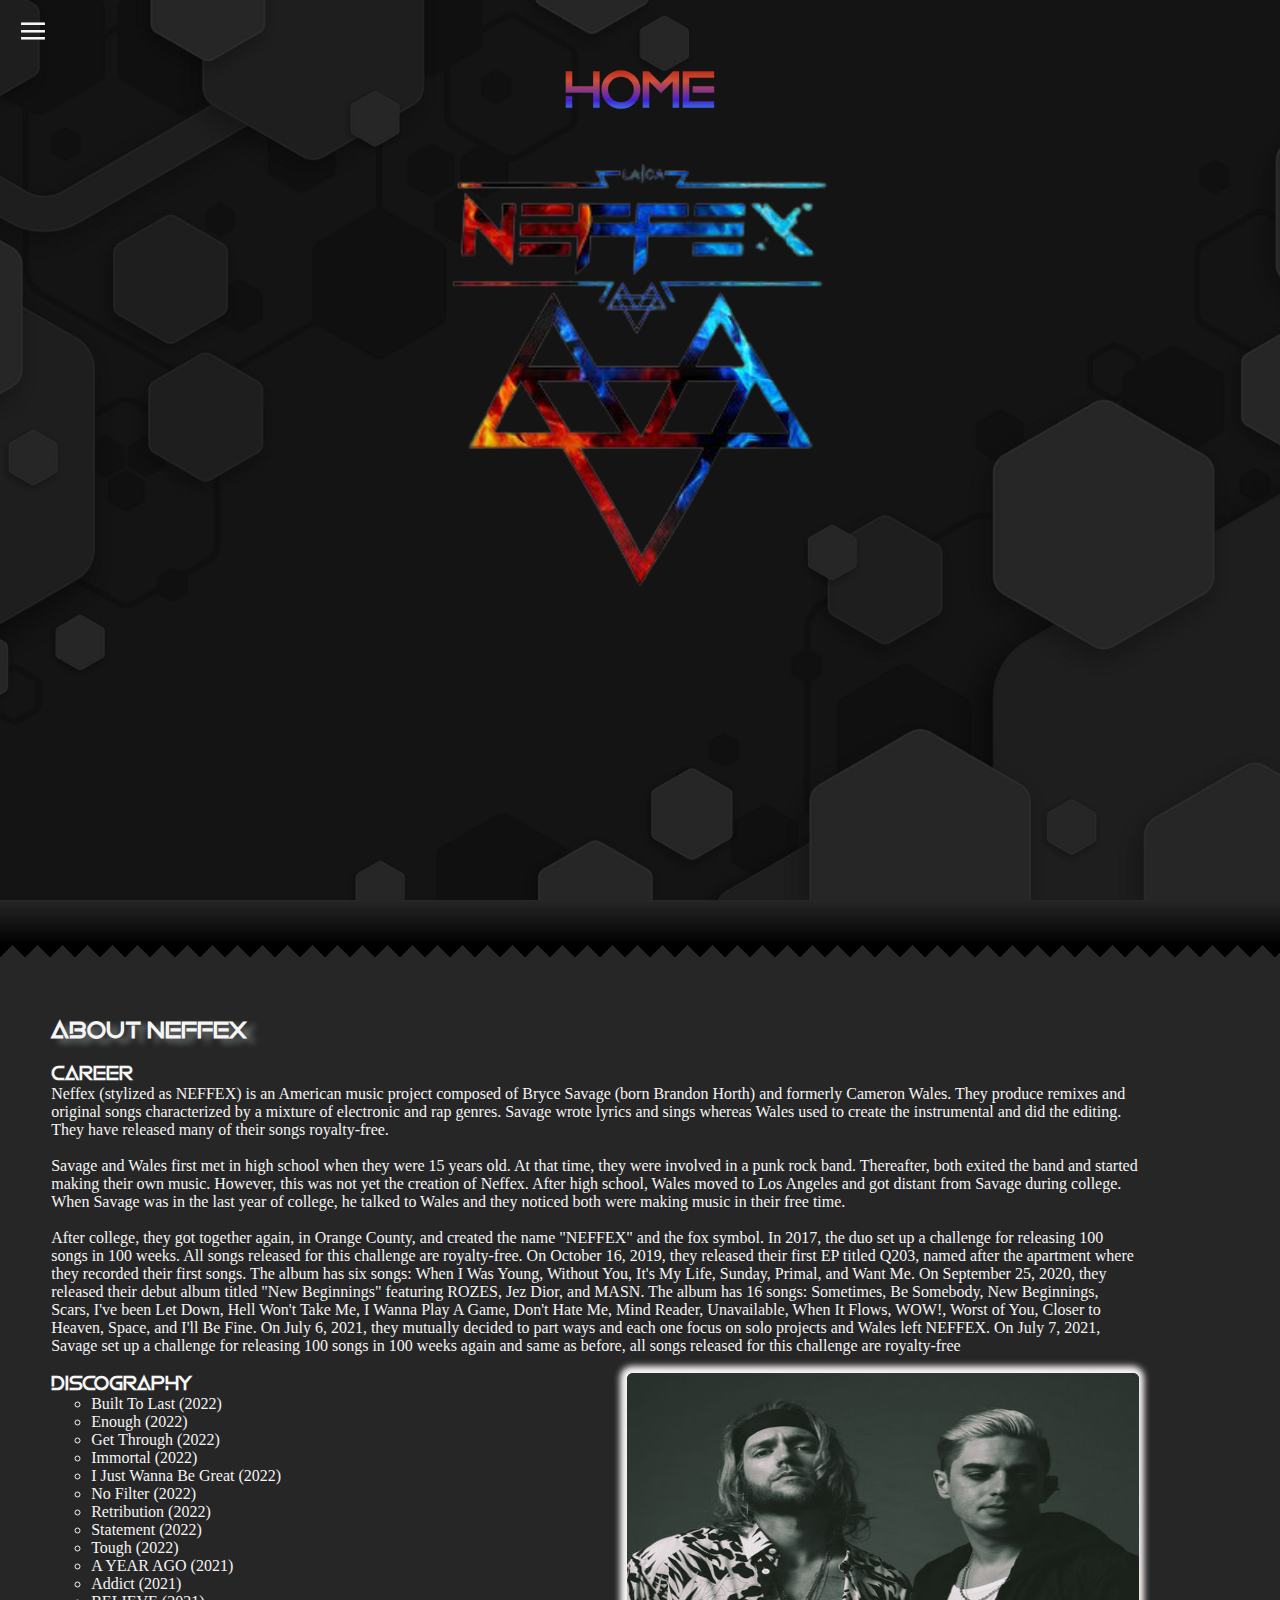
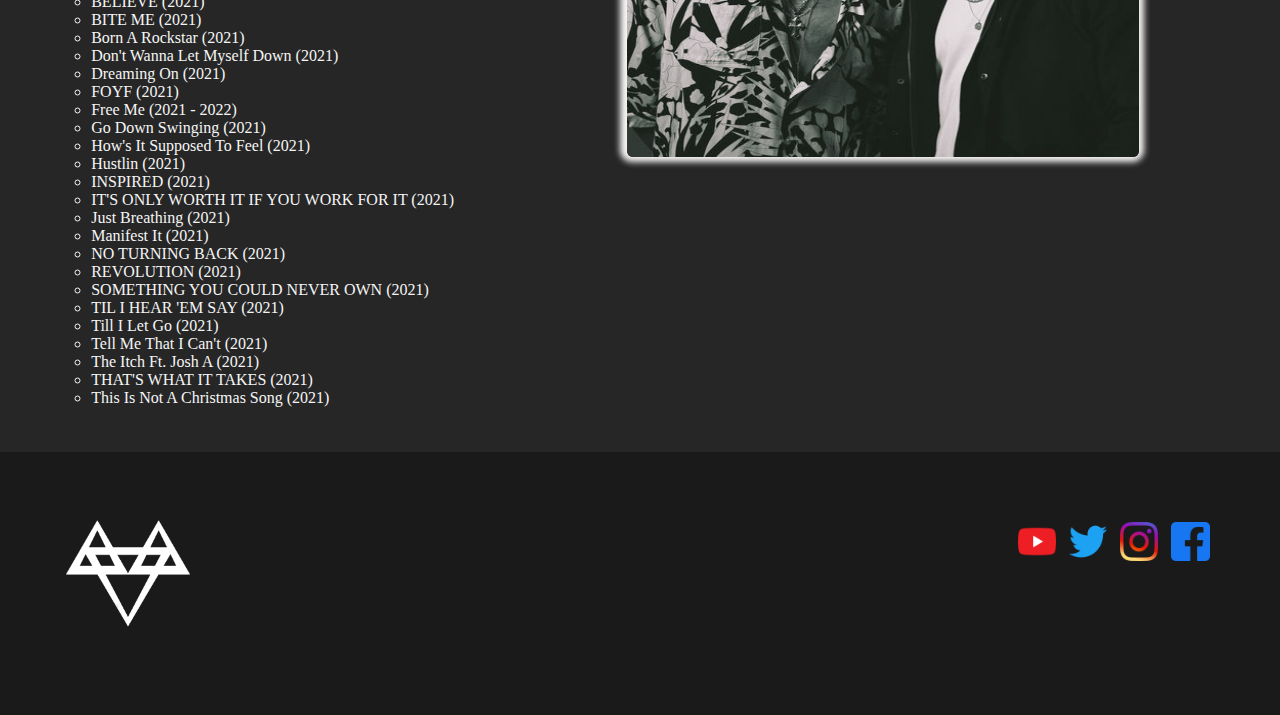
<file: index.html>
<!DOCTYPE html>
<html lang="en">

<head>
    <title> Music Band</title>
    <meta charset="UTF-8">
    <meta name="viewport" content="width=device-width, initial-scale=1.0">
    <link rel="stylesheet" href="style/style.css">
</head>

<body>
    <div id="header">

        <button id="menuicon" class="center" onclick="showNav()">≡</button>
        <div id="navigation">

            <button class="center" id="closebtn" onclick="hideNav()">✖</button><br>
            <div id="navmenu">

                <a href="index.html" class="bshadow active navitem">
                   Home 🏠
                </a>
                <a href="music.html" class="navitem">
                   Music ♪
                </a>
                <a href="events.html" class="navitem">
                   Hall of Fame
                </a>
                <a href="contacts.html" class="navitem">
                    Mailing List 
                </a>
            </div>
        </div>

        <h1 id="headerText"> HOME</h1>
        <img id="headerImg" src="assets/nef1.png" alt="Neffex Fire and Ice themed Color Changing Logo">
    </div>
     <div class="spikes"></div>



    <div id="mainBody">

        <div class="aboutme">
            
                <h2 class="shadow"> About NEFFEX</h2>
                <br>
                <h3>Career</h3>
                <p>Neffex (stylized as NEFFEX) is an American music project composed of Bryce Savage (born Brandon Horth) and formerly Cameron Wales. They produce remixes and original songs characterized by a mixture of electronic and rap genres. Savage
                    wrote lyrics and sings whereas Wales used to create the instrumental and did the editing. They have released many of their songs royalty-free.</p>
                    <br><p> Savage and Wales first met in high school when they were 15 years old. At that time,
                    they were involved in a punk rock band. Thereafter, both exited the band and started making their own music. However, this was not yet the creation of Neffex. After high school, Wales moved to Los Angeles and got distant from Savage
                    during college. When Savage was in the last year of college, he talked to Wales and they noticed both were making music in their free time.</p>
                    <br><p>After college, they got together again, in Orange County, and created the name "NEFFEX"
                    and the fox symbol. In 2017, the duo set up a challenge for releasing 100 songs in 100 weeks. All songs released for this challenge are royalty-free. On October 16, 2019, they released their first EP titled Q203, named after the apartment
                    where they recorded their first songs. The album has six songs: When I Was Young, Without You, It's My Life, Sunday, Primal, and Want Me. On September 25, 2020, they released their debut album titled "New Beginnings" featuring ROZES,
                    Jez Dior, and MASN. The album has 16 songs: Sometimes, Be Somebody, New Beginnings, Scars, I've been Let Down, Hell Won't Take Me, I Wanna Play A Game, Don't Hate Me, Mind Reader, Unavailable, When It Flows, WOW!, Worst of You, Closer
                    to Heaven, Space, and I'll Be Fine. On July 6, 2021, they mutually decided to part ways and each one focus on solo projects and Wales left NEFFEX. On July 7, 2021, Savage set up a challenge for releasing 100 songs in 100 weeks again
                    and same as before, all songs released for this challenge are royalty-free</p>
           
                    <br>
        <div id="aboutmeflex">
         <div id="discography">
           <h3>Discography</h3>
           <ul>
               <li>Built To Last (2022)</li>
               <li>Enough (2022)</li>
               <li>Get Through (2022)</li>
               <li>Immortal (2022)</li>
               <li>I Just Wanna Be Great (2022)</li>
               <li>No Filter (2022)</li>
               <li>Retribution (2022)</li>
               <li>Statement (2022)</li>
               <li>Tough (2022)</li>
               <li>A YEAR AGO (2021)</li>
               <li>Addict (2021)</li>
               <li>BELIEVE (2021)</li>
               <li>BITE ME (2021)</li>
               <li>Born A Rockstar (2021)</li>
               <li>Don't Wanna Let Myself Down (2021)</li>
               <li>Dreaming On (2021)</li>
               <li>FOYF (2021)</li>
               <li>Free Me (2021 - 2022)</li>
               <li>Go Down Swinging (2021)</li>
               <li>How's It Supposed To Feel (2021)</li>
               <li>Hustlin (2021)</li>
               <li>INSPIRED (2021)</li>
               <li>IT'S ONLY WORTH IT IF YOU WORK FOR IT (2021)</li>
               <li>Just Breathing (2021)</li>
               <li>Manifest It (2021)</li>
               <li>NO TURNING BACK (2021)</li>
               <li>REVOLUTION (2021)</li>
               <li>SOMETHING YOU COULD NEVER OWN (2021)</li>
               <li>TIL I HEAR 'EM SAY (2021)</li>
               <li>Till I Let Go (2021)</li>
               <li>Tell Me That I Can't (2021)</li>
               <li>The Itch Ft. Josh A (2021)</li>
               <li>THAT'S WHAT IT TAKES (2021)</li>
               <li>This Is Not A Christmas Song (2021)</li>
               </ul>
               </div>

            <div id="slideshow">

                <div class="slides">
                    <img src="assets/neffex.jpg" class="bshadow aboutmeimg" alt="Image of NEFFEX core members" />
                </div>

                <div class="slides">
                    <img src="assets/neffex1.jpg" class="bshadow aboutmeimg" alt="Image of NEFFEX core members" />
                </div>

                <div class="slides">
                    <img src="assets/neffex2.jpg" class="bshadow aboutmeimg" alt="Image of NEFFEX core members" />
                </div>

            </div>
        </div>
        </div>
    </div>
    <div id="footer">
        <img src="assets/neflog.png" alt="Neffex Logo" id="footerimg">
        <a href="https://www.facebook.com/Neffexmusic"><img src="assets/facebook.png" alt="Facebook icon" class="socialicon"></a>
        <a href="https://www.instagram.com/neffex/?hl=en" ><img src="assets/instagram.png" alt="Instagram icon" class="socialicon"></a>
        <a href="https://twitter.com/neffex?ref_src=twsrc%5Egoogle%7Ctwcamp%5Eserp%7Ctwgr%5Eauthor"><img src="assets/twitter.png" alt="Twitter icon" class="socialicon"></a>
        <a href="https://www.youtube.com/channel/UCBefBxNTPoNCQBU_Lta6Nvg" ><img src="assets/youtube.png" alt="Youtube icon" class="socialicon"></a>
    </div>
    
    <script src="script/navigation.js"></script>
    <script src="script/slideshow.js"></script>
</body>

</html>
</file>
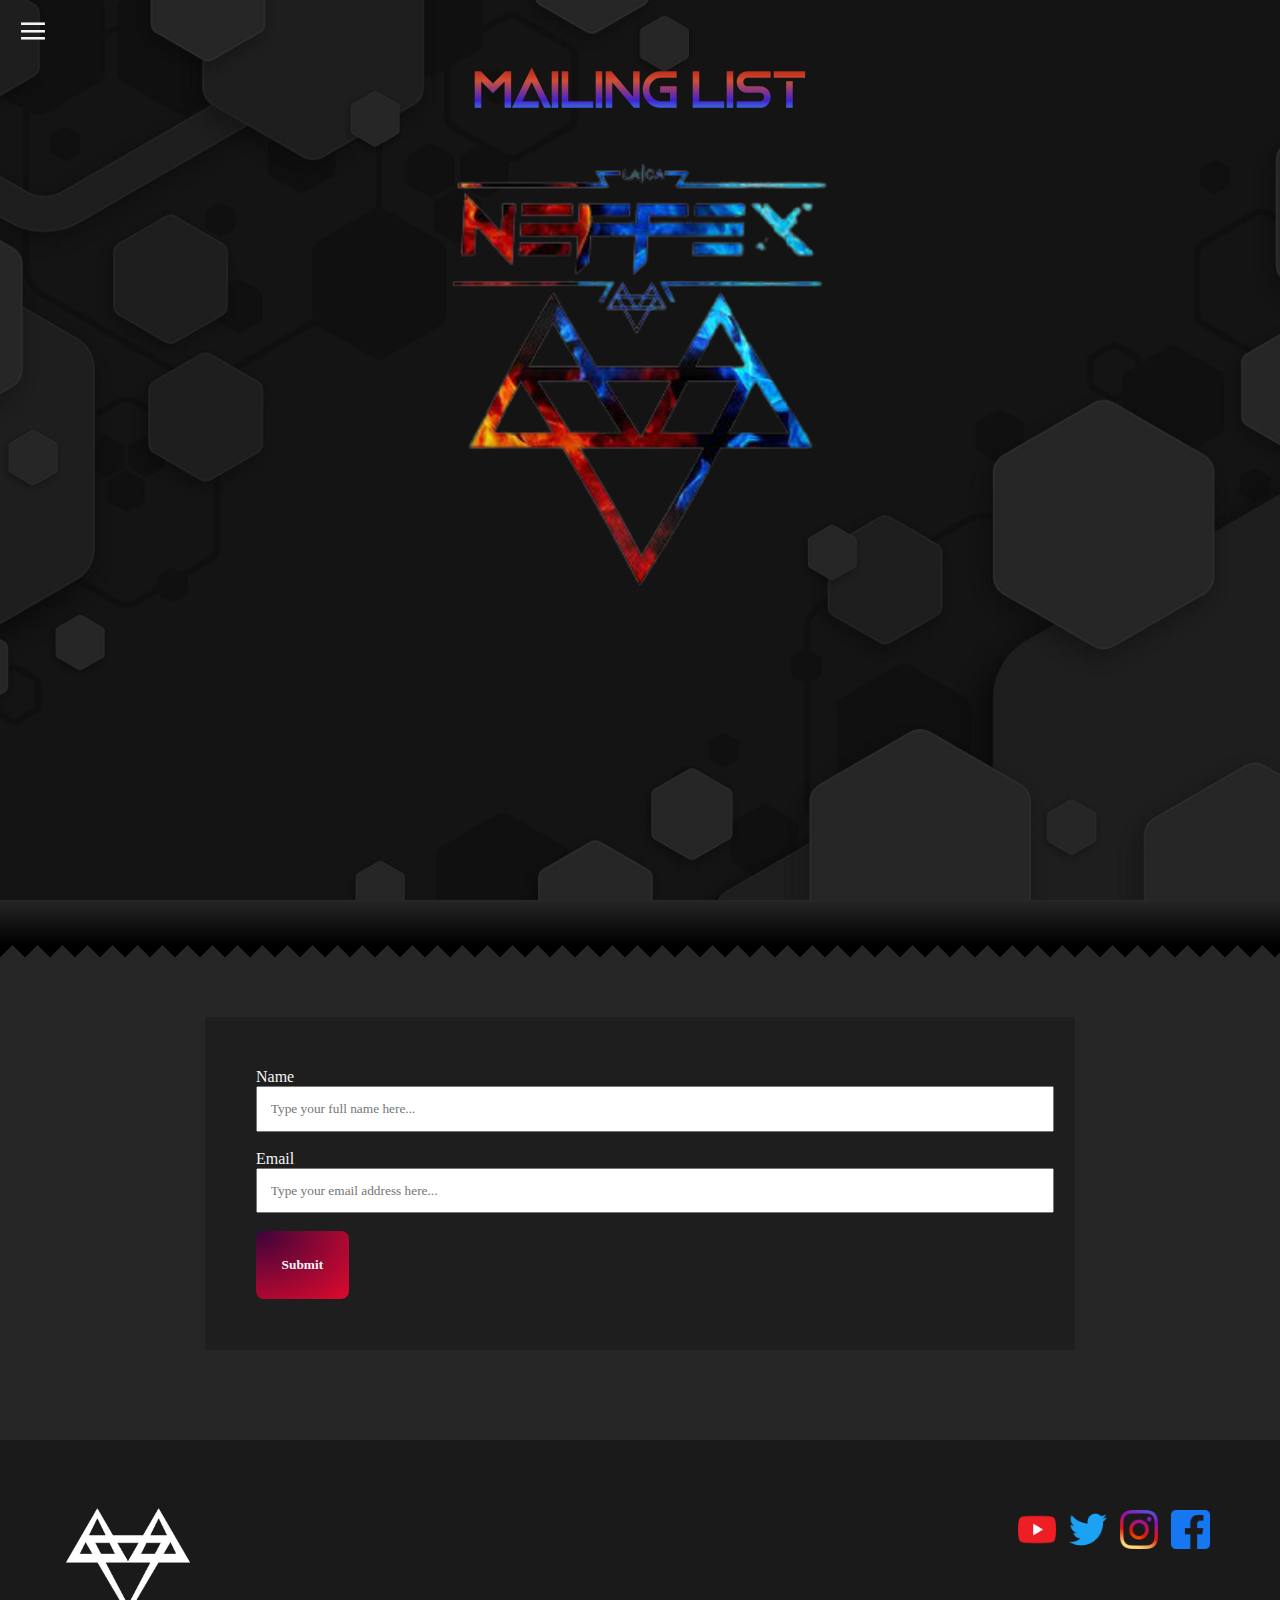
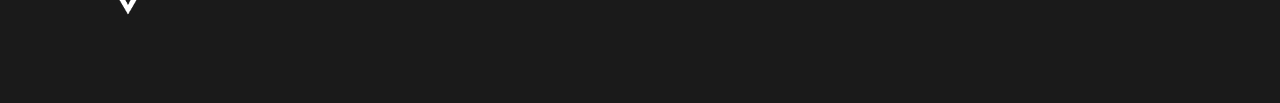
<file: contacts.html>
<!DOCTYPE html>
<html lang="en">

<head>
    <title> Mailing List</title>
    <meta charset="UTF-8">
    <meta name="viewport" content="width=device-width, initial-scale=1.0">
    <link rel="stylesheet" href="style/style.css">
</head>

<body>
    <div id="header">

        <button id="menuicon" class="center" onclick="showNav()">≡</button>
        <div id="navigation">

            <button class="center" id="closebtn" onclick="hideNav()">✖</button><br>
            <div id="navmenu">

                <a href="index.html" class="navitem">
                   Home 🏠
                </a>
                <a href="music.html" class="navitem">
                   Music ♪
                </a>
                <a href="events.html" class="navitem">
                  Hall of Fame
                </a>
                <a href="contacts.html" class="bshadow active navitem">
                    Mailing List 
                </a>
            </div>
        </div>
        <h1 id="headerText"> MAILING LIST</h1>

        <img id="headerImg" src="assets/nef1.png" alt="Neffex Fire and Ice themed Color Changing Logo">
    </div>
    <div class="spikes"></div>



    <div id="mainBody">

        <form onsubmit="return false">
            <label for="inpName">Name</label><br>
            <input type="text" id="inpName" name="inpName" placeholder="Type your full name here..." required><br>
            <label for="inpEmail">Email</label><br>
            <input type="email" id="inpEmail" name="inpEmail" placeholder="Type your email address here..." required><br>
            <button type="submit" value="Submit" id="submitMail" onclick="submitToMailing()">Submit</button>

        </form>
        <div id="respBox"></div>
    </div>
    <div id="footer">
        <img src="assets/neflog.png" alt="Neffex Logo" id="footerimg">
        <a href="https://www.facebook.com/Neffexmusic"><img src="assets/facebook.png" alt="Facebook icon" class="socialicon"></a>
        <a href="https://www.instagram.com/neffex/?hl=en" ><img src="assets/instagram.png" alt="Instagram icon" class="socialicon"></a>
        <a href="https://twitter.com/neffex?ref_src=twsrc%5Egoogle%7Ctwcamp%5Eserp%7Ctwgr%5Eauthor"><img src="assets/twitter.png" alt="Twitter icon" class="socialicon"></a>
        <a href="https://www.youtube.com/channel/UCBefBxNTPoNCQBU_Lta6Nvg" ><img src="assets/youtube.png" alt="Youtube icon" class="socialicon"></a>
    </div>
    <script src="script/navigation.js"></script>
    <script src="script/mailinglist.js"></script>
</body>

</html>
</file>
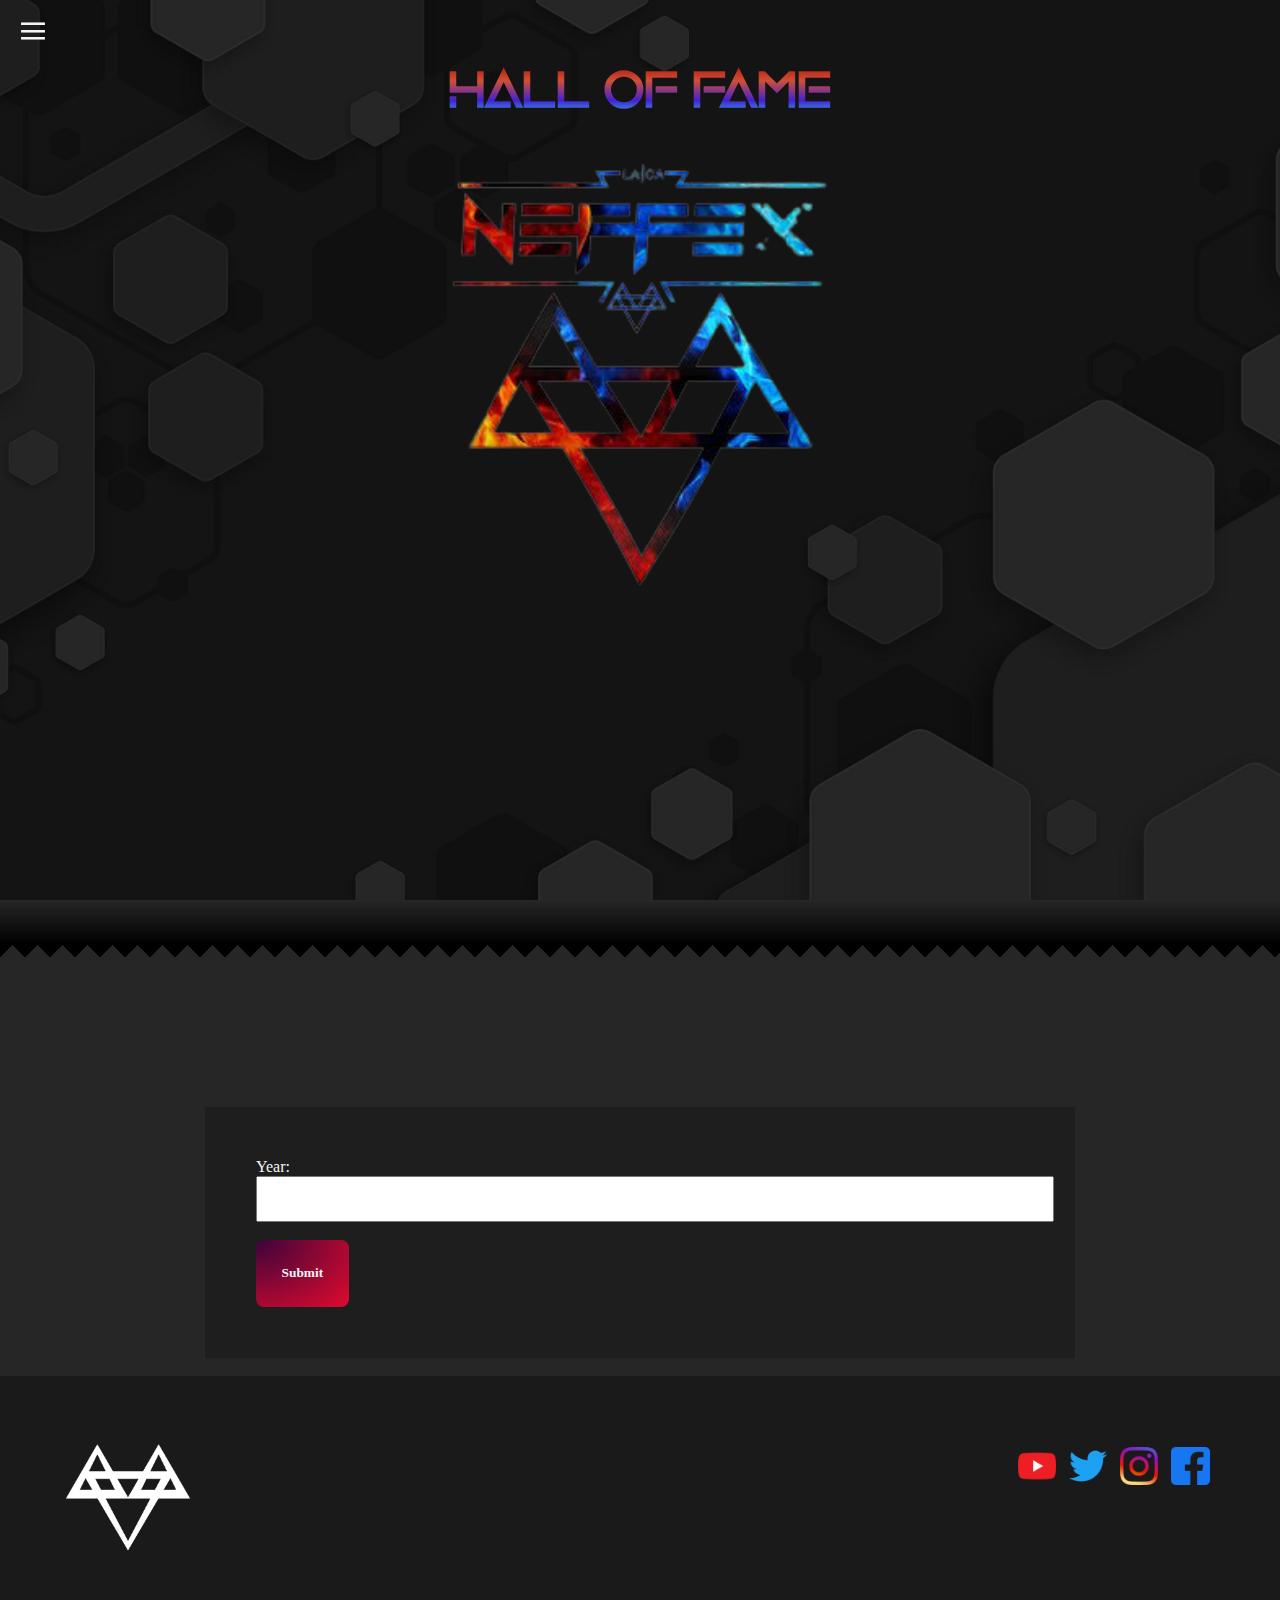
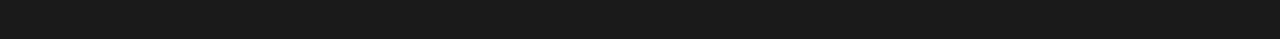
<file: events.html>
<!DOCTYPE html>
<html lang="en">

<head>

    <style>

    </style>
    <title>Hall of Fame</title>
    <meta charset="UTF-8">
    <meta name="viewport" content="width=device-width, initial-scale=1.0">
    <link rel="stylesheet" href="style/style.css">

</head>

<body>
    <div id="header">

        <button id="menuicon" class="center" onclick="showNav()">≡</button>
        <div id="navigation">

            <button class="center" id="closebtn" onclick="hideNav()">✖</button><br>
            <div id="navmenu">

                <a href="index.html" class="navitem">
                   Home 🏠
                </a>
                <a href="music.html" class="navitem">
                   Music ♪
                </a>
                <a href="events.html" class="bshadow active navitem">
                  Hall of Fame
                </a>
                <a href="contacts.html" class="navitem">
                   Mailing List
                </a>
            </div>
        </div>

        <h1 id="headerText"> HALL OF FAME</h1>

        <img id="headerImg" src="assets/nef1.png" alt="Neffex Fire and Ice themed Color Changing Logo">
    </div>
     <div class="spikes"></div>



    <div id="mainBody">
        <div id="respBox"></div> <!--This div will contain the errors from the server (if any)-->
        <br>
        <form name="hofForm" onsubmit="return false"> <!--Return false has been used here to keep the page from reloading-->
            <label for="hofYear">Year: </label><br>
            <input type="number" id="hofYear" name="hofYear" required>
            <button type="submit" id="submitMail">Submit</button>
        </form>
        <div id="hofContainer"> <!--This div will contain all the hall of fame data that has been received from the server and parsed-->
        </div>
    </div>


    <div id="footer">
        <img src="assets/neflog.png" alt="Neffex Logo" id="footerimg">
        <a href="https://www.facebook.com/Neffexmusic"><img src="assets/facebook.png" alt="Facebook icon" class="socialicon"></a>
        <a href="https://www.instagram.com/neffex/?hl=en" ><img src="assets/instagram.png" alt="Instagram icon" class="socialicon"></a>
        <a href="https://twitter.com/neffex?ref_src=twsrc%5Egoogle%7Ctwcamp%5Eserp%7Ctwgr%5Eauthor"><img src="assets/twitter.png" alt="Twitter icon" class="socialicon"></a>
        <a href="https://www.youtube.com/channel/UCBefBxNTPoNCQBU_Lta6Nvg" ><img src="assets/youtube.png" alt="Youtube icon" class="socialicon"></a>
    </div>

    <script src="script/halloffame.js"></script>
    <script src="script/navigation.js"></script>
</body>

</html>
</file>
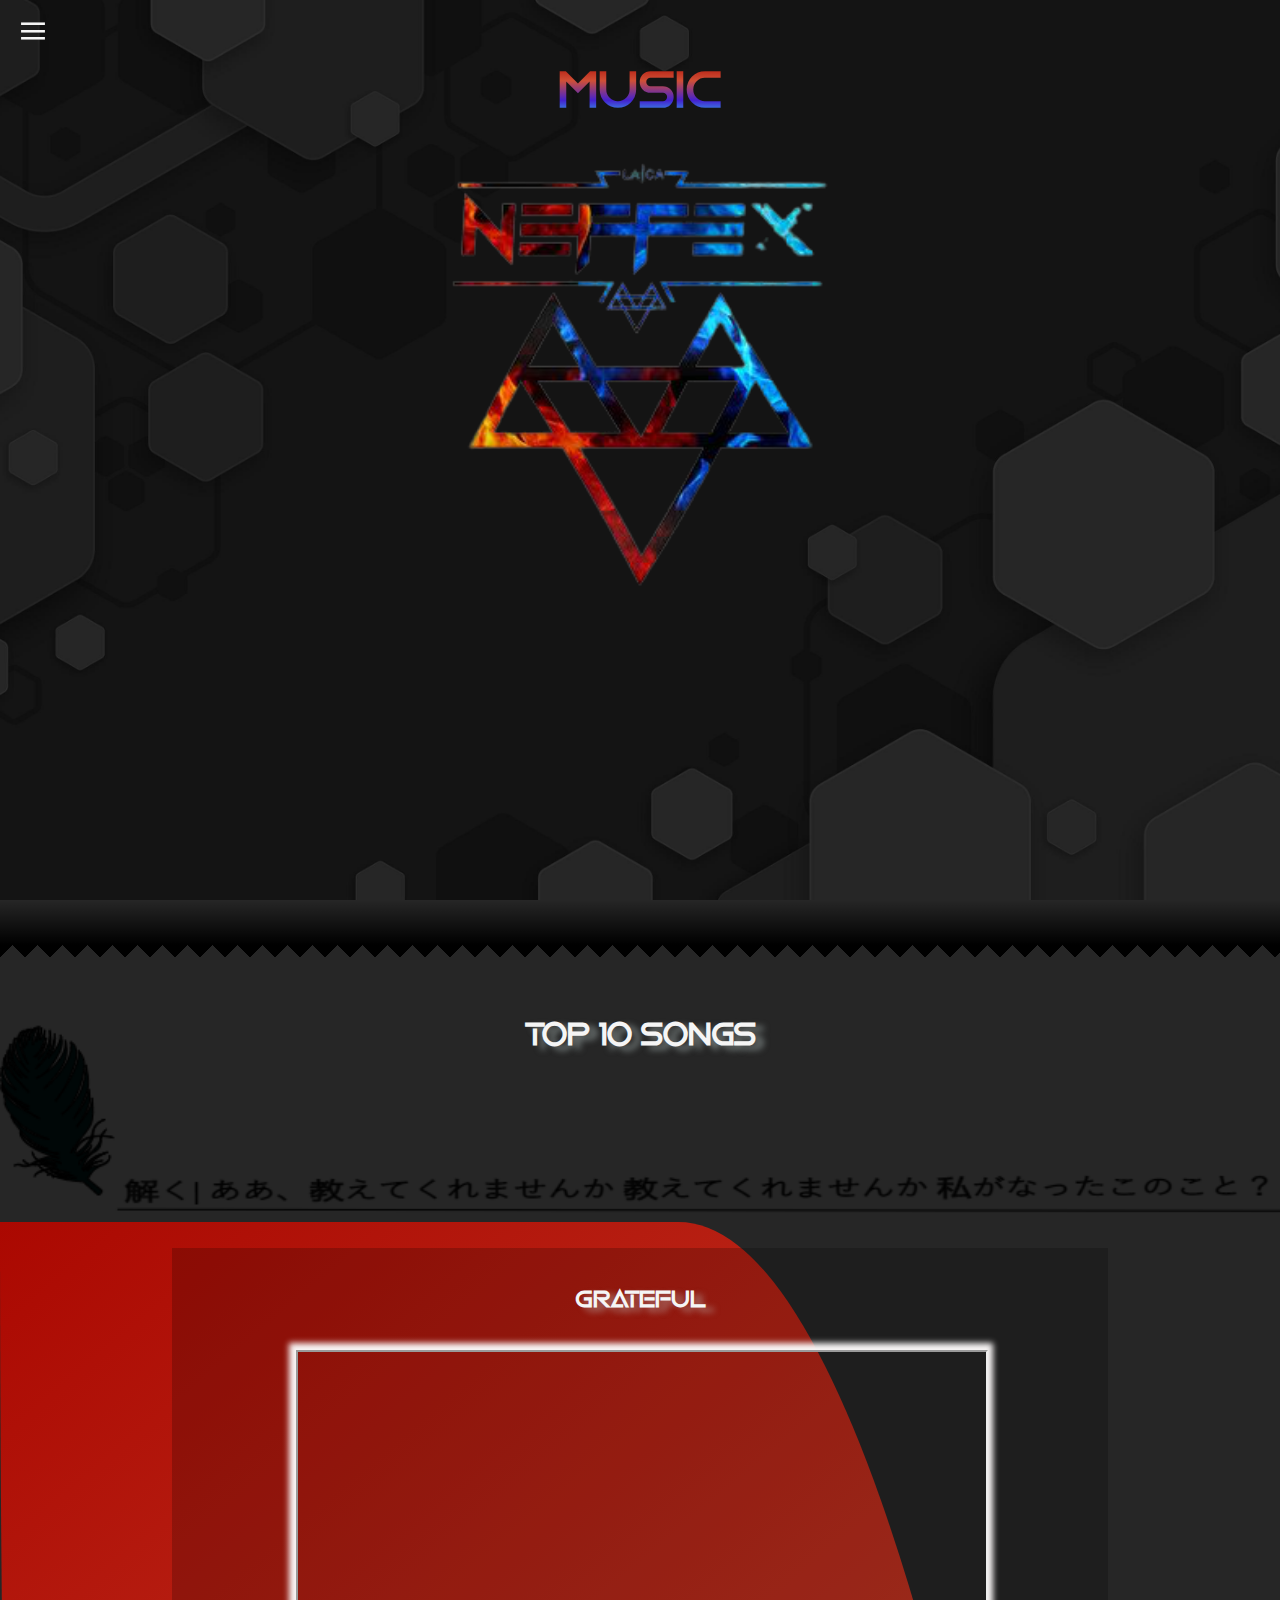
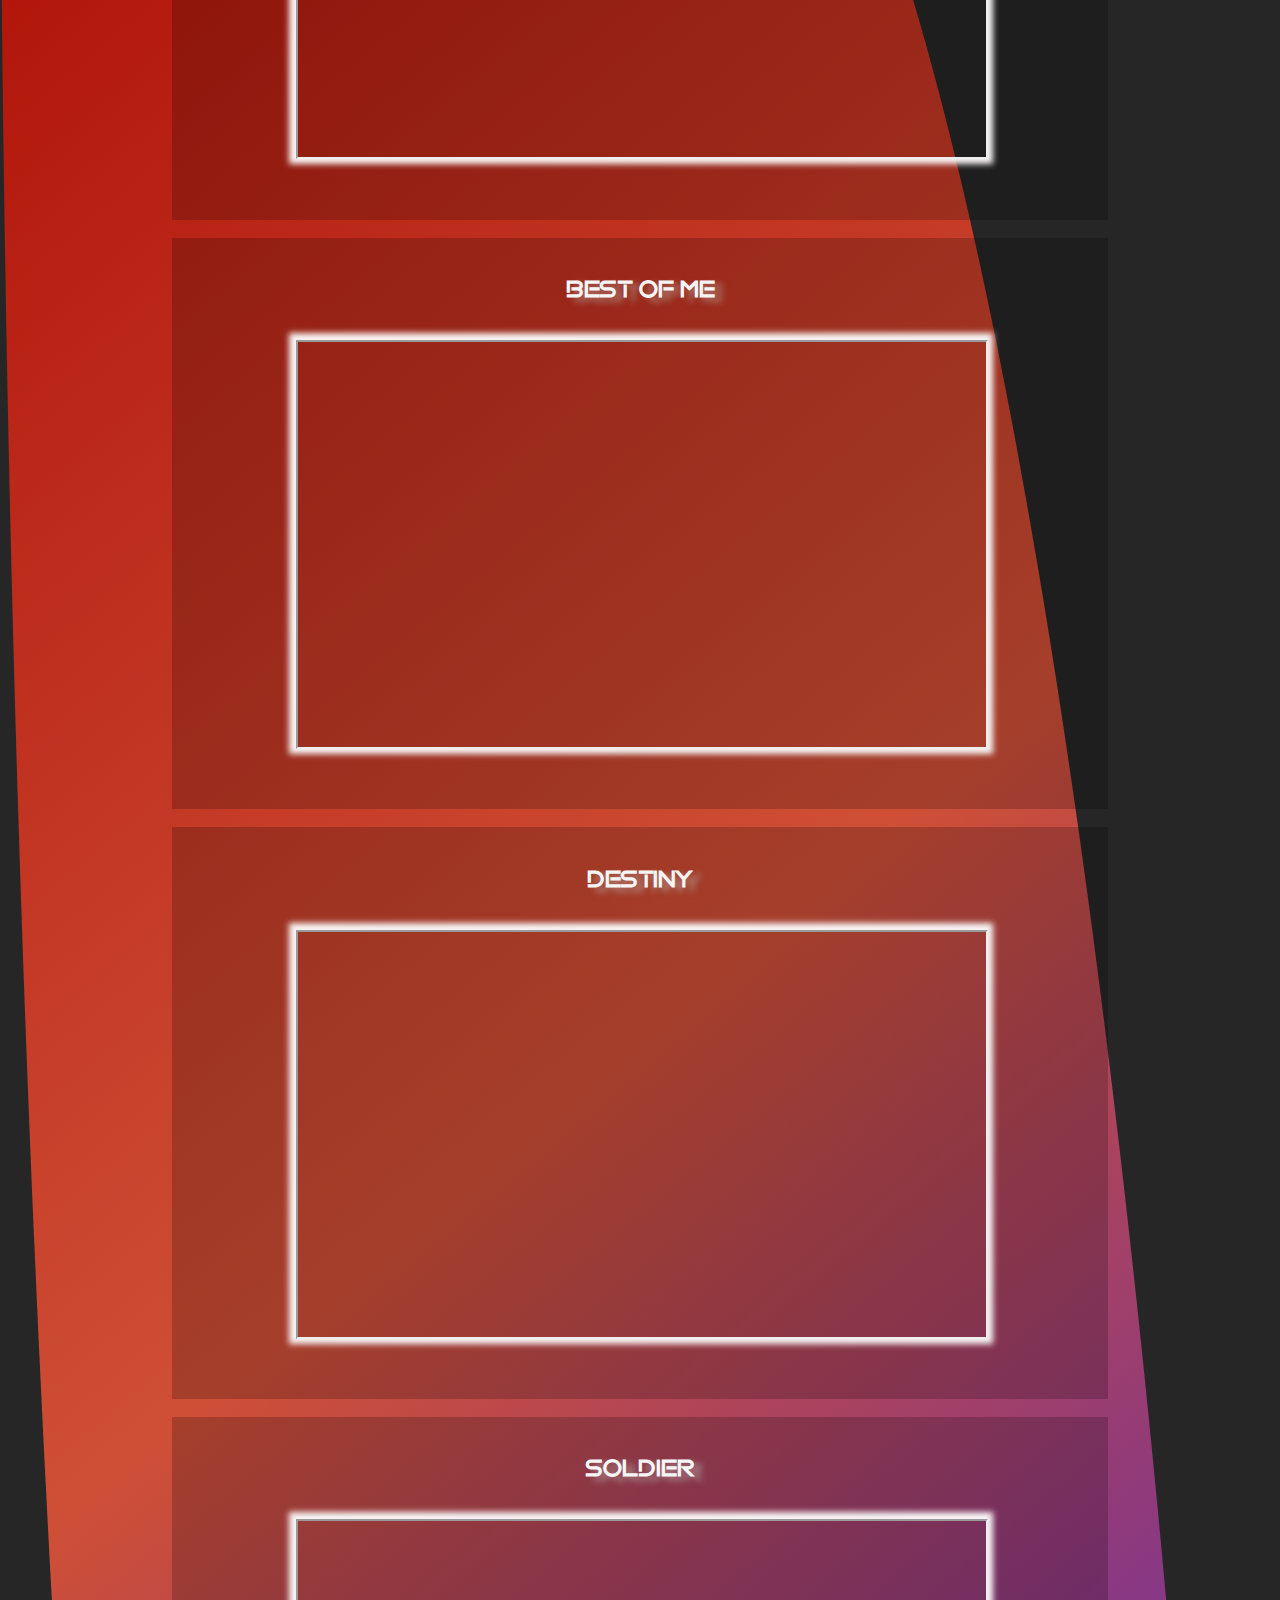
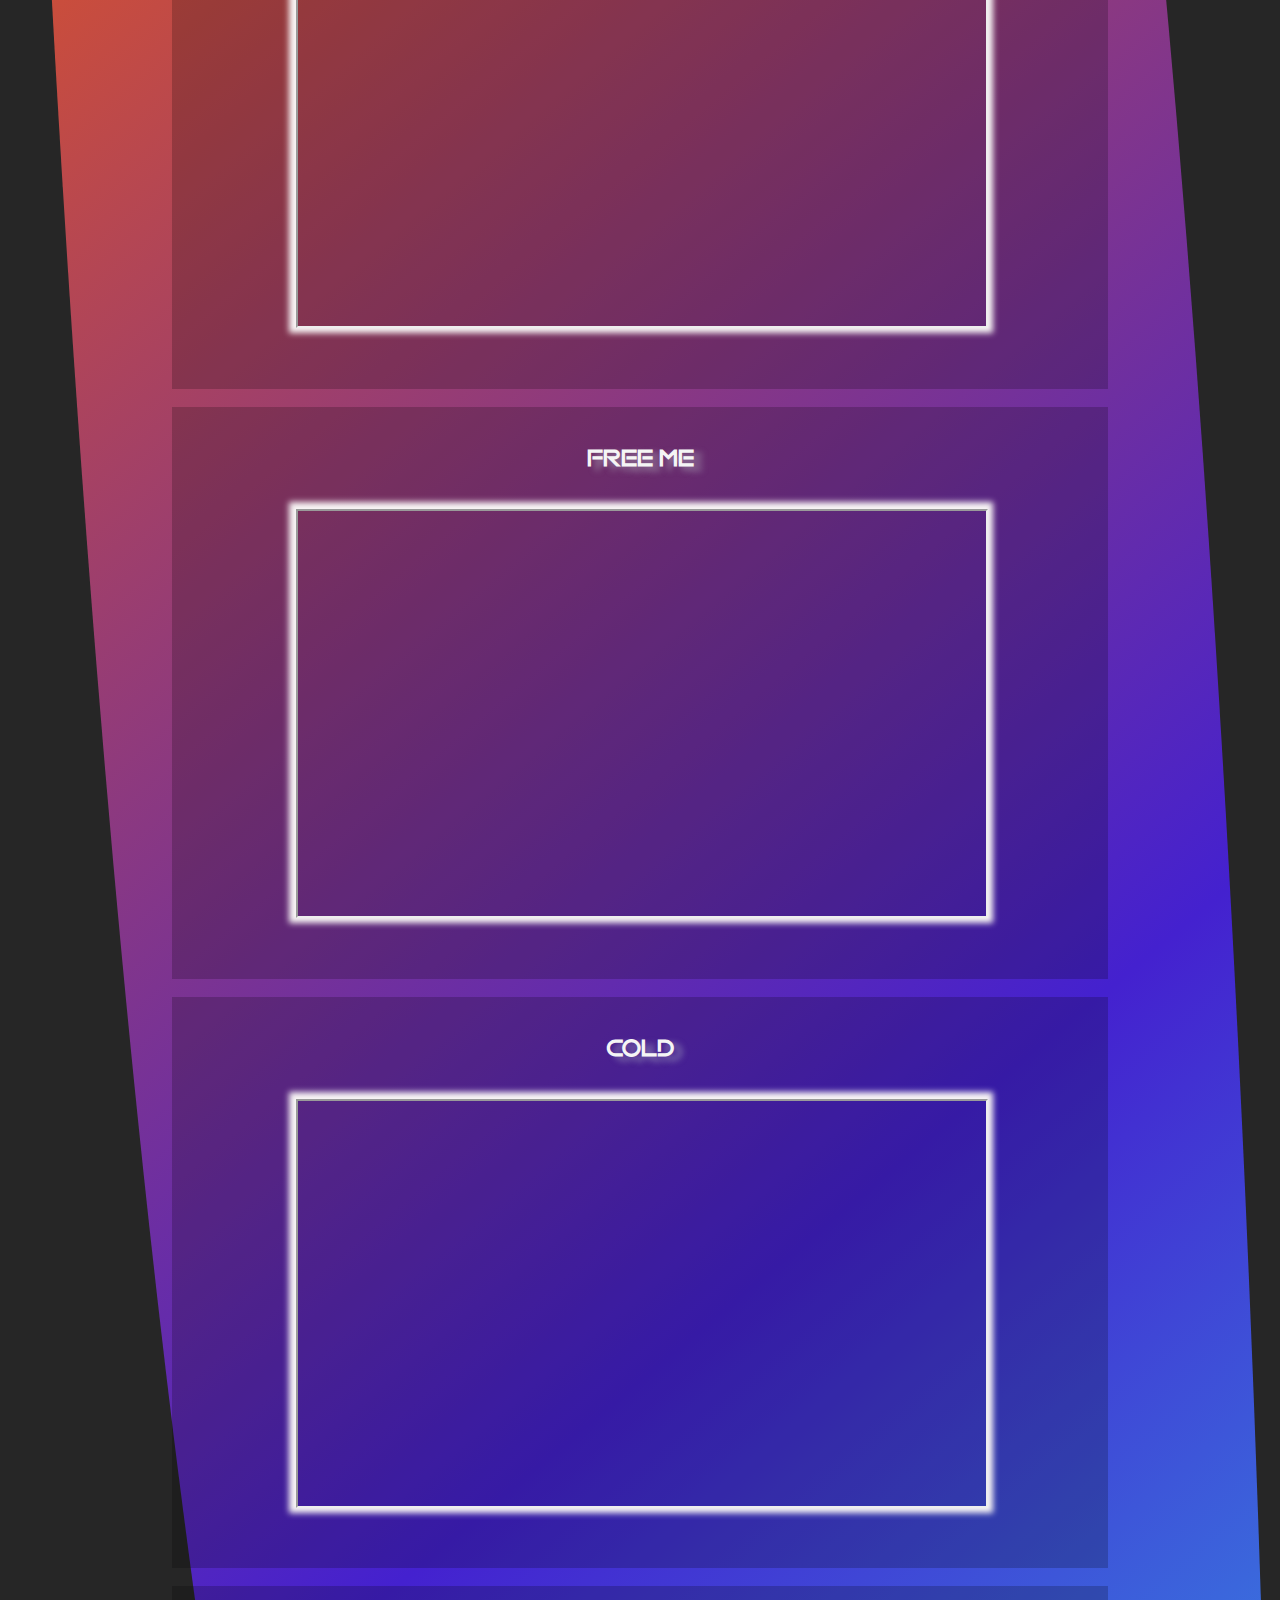
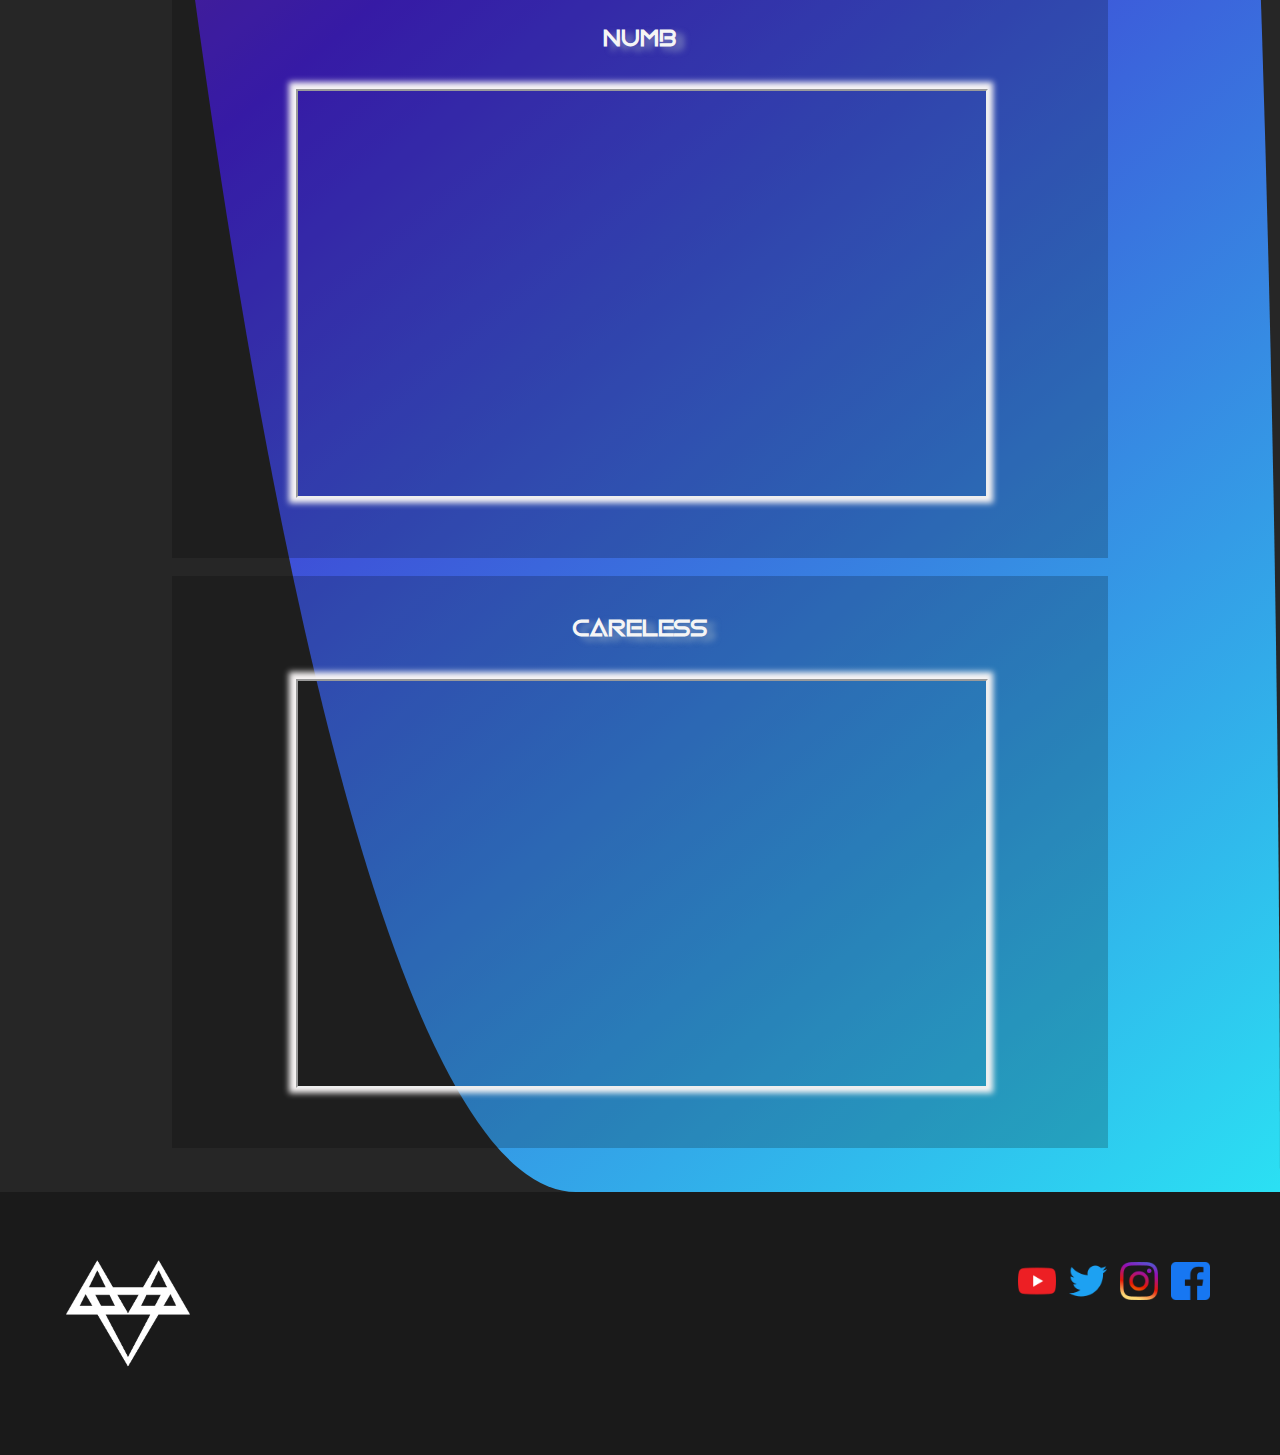
<file: music.html>
<!DOCTYPE html>
<html lang="en">

<head>
    <title> Music </title>
    <meta charset="UTF-8">
    <meta name="viewport" content="width=device-width, initial-scale=1.0">
    <link rel="stylesheet" href="style/style.css">
</head>

<body>
    <div id="header">

        <button id="menuicon" class="center" onclick="showNav()">≡</button>
        <div id="navigation">

            <button class="center" id="closebtn" onclick="hideNav()">✖</button><br>
            <div id="navmenu">

                <a href="index.html" class="navitem">
                   Home 🏠
                </a>
                <a href="music.html" class="bshadow active navitem">
                   Music ♪
                </a>
                <a href="events.html" class="navitem">
                   Hall of Fame
                </a>
                <a href="contacts.html" class="navitem">
                   Mailing List 
                </a>
            </div>
        </div>
        <h1 id="headerText"> MUSIC</h1>

        <img id="headerImg" src="assets/nef1.png" alt="Neffex Fire and Ice themed Color Changing Logo">

    </div>
     <div class="spikes"></div>


    <div id="mainBody">
        <h1 class="center shadow">Top 10 songs</h1>
        <img src="assets/unravel.png" class="dividers" alt="Japanese song writing">
        <div id="songsContainer">
            <div class="songDiv">
                <h2 class="center shadow"> Grateful</h2><br>
                <iframe class="musicVid bshadow" src="https://www.youtube.com/embed/83RUhxsfLWs" title="YouTube video player" allowfullscreen></iframe>
            </div>
            <div class="songDiv ">
                <h2 class="center shadow"> Best of me</h2><br>
                <iframe class="musicVid bshadow" src="https://www.youtube.com/embed/0Wa_CR0H8g4" title="YouTube video player" allowfullscreen></iframe>
            </div>
            <div class="songDiv ">
                <h2 class="center shadow"> Destiny</h2><br>
                <iframe class="musicVid bshadow" src="https://www.youtube.com/embed/DcSHUkAqmQ4" title="YouTube video player" allowfullscreen></iframe>
            </div>
            <div class="songDiv">
                <h2 class="center shadow"> Soldier</h2><br>
                <iframe class="musicVid bshadow" src="https://www.youtube.com/embed/Ccsh_-Cucl4" title="YouTube video player" allowfullscreen></iframe>
            </div>
            <div class="songDiv ">
                <h2 class="center shadow"> Free me</h2><br>
                <iframe class="musicVid bshadow" src="https://www.youtube.com/embed/jgRJip37Skw" title="YouTube video player" allowfullscreen></iframe>
            </div>
            <div class="songDiv ">
                <h2 class="center shadow"> Cold</h2><br>
                <iframe class="musicVid bshadow" src="https://www.youtube.com/embed/HrAeHZe7XMs" title="YouTube video player" allowfullscreen></iframe>
            </div>
            <div class="songDiv">
                <h2 class="center shadow">Numb</h2><br>
                <iframe class="musicVid bshadow" src="https://www.youtube.com/embed/zhr06JASBA8" title="YouTube video player" allowfullscreen></iframe>
            </div>
            <div class="songDiv ">
                <h2 class="center shadow"> Careless</h2><br>
                <iframe class="musicVid bshadow" src="https://www.youtube.com/embed/GgoEq_FnHYg" title="YouTube video player" allowfullscreen></iframe>
            </div>
        </div>



    </div>
    <div id="footer">
        <img src="assets/neflog.png" alt="Neffex Logo" id="footerimg">
        <a href="https://www.facebook.com/Neffexmusic"><img src="assets/facebook.png" alt="Facebook icon" class="socialicon"></a>
        <a href="https://www.instagram.com/neffex/?hl=en" ><img src="assets/instagram.png" alt="Instagram icon" class="socialicon"></a>
        <a href="https://twitter.com/neffex?ref_src=twsrc%5Egoogle%7Ctwcamp%5Eserp%7Ctwgr%5Eauthor"><img src="assets/twitter.png" alt="Twitter icon" class="socialicon"></a>
        <a href="https://www.youtube.com/channel/UCBefBxNTPoNCQBU_Lta6Nvg" ><img src="assets/youtube.png" alt="Youtube icon" class="socialicon"></a>
    </div>
    <script src="script/navigation.js"></script>
</body>

</html>
</file>
<file: style/style.css>
/*This style sheet has been written in a top-down order format. 
The order is same as the order of the content on the html pages */
@font-face {
    font-family: 'mandatory-plaything-Regular';
    src: url('mandatory-plaything-Regular.eot');
    src: url('mandatory-plaything-Regular.eot?#') format('embedded-opentype'), url('mandatory-plaything-Regular.woff') format('woff'), url('mandatory-plaything-Regular.ttf') format('truetype');
}

* {
    font-family: 'comic sans ms';
    color: whitesmoke;
    margin: 0;
    -webkit-user-select: none;
       -moz-user-select: none;
       -ms-user-select: none;
            user-select: none;
}

body {
    overflow-x: hidden;
    background-color: #262626;
    max-width: 100vw;
    min-width: 100vw;
}

a,
h1,
h2,
h3,
h4,
h5,
h6 {
    font-family: 'mandatory-plaything-Regular';
}

li {
    list-style-type: none;
	font-size:16px;
}

.warning {
    visibility: visible !important;
    -webkit-animation: slide 2s ease-in-out forwards;
            animation: slide 2s ease-in-out forwards;
    background-color: #e41d1d;
}

.success {
    visibility: visible !important;
    -webkit-animation: slide 2s ease-in-out forwards;
            animation: slide 2s ease-in-out forwards;
    background-color: #24e41d;
}

.shadow {
    text-shadow: 8px 4px 6px rgb(196, 211, 209, 0.5);
}

.bshadow {
    -webkit-box-shadow: -1px -1px 6px 6px #f8f5f5;
            box-shadow: -1px -1px 6px 6px #f8f5f5;
}

.center {
    text-align: center;
    margin: auto;
}

.stop-scrolling {
    height: 100vh;
    width:100vw;
    overflow: hidden;
}


#respBox {
    padding: 4vh 0 4vh 0;
    text-align: center;
    visibility: hidden;
}

#header {
    min-height: 100vh;
    max-height: 100vh;
    width: 100vw;
    background-image: url("../assets/bg2o.jpg");
    background-position: center;
    background-repeat: no-repeat;
    background-size: cover;
    -webkit-animation: colorChange 7s infinite ease-in-out;
            animation: colorChange 7s infinite ease-in-out;
}

#headerText {
    background: -webkit-gradient(linear, left top, left bottom, from(rgb(171, 8, 1)), color-stop(#CF4F36), color-stop(#4421CF), to(rgb(43, 224, 243)));
    background: -o-linear-gradient(rgb(171, 8, 1), #CF4F36, #4421CF, rgb(43, 224, 243));
    background: linear-gradient(rgb(171, 8, 1), #CF4F36, #4421CF, rgb(43, 224, 243));
    -webkit-background-clip: text;
    background-clip: text;
    -webkit-text-fill-color: transparent;
    font-family: 'mandatory-plaything-Regular';
    font-weight: bold;
    font-size: 4vw;
    text-align: center;
}

#headerImg {
    margin-left: 35vw;
    width: 30vw;
}

#navigation {
    width: 100%;
    padding: 0;
    min-height: 100vh;
    background-color: #1a1a1a;
    display: none;
}

#menuicon,
#closebtn {
    background-color: transparent;
    font-size: 4vw;
    margin-left: 1vw;
    border: none;
    list-style-type: none;
    cursor: pointer;
}

#closebtn:hover,
#menuicon:hover {
    -webkit-animation: spinner 2s ease-in-out;
            animation: spinner 2s ease-in-out;
    -webkit-animation-fill-mode: forwards;
            animation-fill-mode: forwards;
}

.active {
    -webkit-animation: none !important;
            animation: none !important;
}

#navmenu {
    padding: 0;
    margin: 0 14vw 0 14vw;
    width: 100%;
}

.navitem {
    font-size: large;
    padding: 13vh 4vw 13vh 4vw;
    margin: 0.5vw;
    text-align: center;
    font-size: 3vw;
    font-weight: bold;
    width: 25%;
    display: inline-block;
    background-image: -o-radial-gradient(top left, rgb(59, 4, 59), rgb(223, 10, 45));
    background-image: radial-gradient(top left, rgb(59, 4, 59), rgb(223, 10, 45));
    background-image: -webkit-radial-gradient(left top, rgb(59, 4, 59), rgb(223, 10, 45));
    border-radius: 10px;
    cursor: pointer;
    text-decoration: none;
}

.navitem:hover {
    -webkit-animation: increaseSize 1s ease-in-out;
            animation: increaseSize 1s ease-in-out;
    -webkit-animation-fill-mode: forwards;
            animation-fill-mode: forwards;
}

.spikes {
    position: relative;
    background-image: -webkit-gradient( linear, left top, left bottom, from(transparent), to(black));
    background-image: -o-linear-gradient( transparent 0%, black 100%);
    background-image: linear-gradient( transparent 0%, black 100%);
    height: 5vh;
}

.spikes::after {
    content: '';
    position: absolute;
    right: 0;
    left: -0%;
    top: 100%;
    z-index: 10;
    display: block;
    height: 25px;
    background-size: 25px 100%;
    background-image: -o-linear-gradient(315deg, black 25%, transparent 25%), -o-linear-gradient(225deg, black 25%, transparent 25%);
    background-image: linear-gradient(135deg, black 25%, transparent 25%), linear-gradient(225deg, black 25%, transparent 25%);
    background-position: 0 0;
}

#mainBody {
    width: 100%;
    margin-top: 8vh;
}

.aboutme {
    margin: 0 4vw 0 4vw;
    margin-bottom: 5vh;
}
.aboutme {
width:85vw;
}

#aboutmeflex{
    display: -webkit-box;
    display: -ms-flexbox;
    display: flex;
}
#discography,#slidesshow {
    -webkit-box-flex: 1;
        -ms-flex: 1;
            flex: 1;
}
#discography>ul>li{
    list-style-type: circle;
}
.aboutmeimg {
    display: block;
    border-radius: 6px;
    margin-left: 5vw;
    width: 40vw;
    height:30vw;
}

.slides {
    display: none;
    -webkit-animation: fade2 1s ease-in-out;
            animation: fade2 1s ease-in-out;
    animation-direction: reverse;
}

form {
    width: 60vw;
    margin: auto;
    margin-bottom: 2vh;
    background: rgba(0, 0, 0, 0.2);
    padding: 4vw;
}

input {
    color: black;
    padding: 1vw;
    width: 100%;
    margin-bottom: 2vh;
}

#songsContainer {
    padding: 2vw;
    border-radius: 53% 47% 55% 45% / 0% 100% 0% 100%;
    background-image: -o-linear-gradient( 310deg, rgb(171, 8, 1), #CF4F36, #4421CF, rgb(43, 224, 243));
    background-image: linear-gradient( 140deg, rgb(171, 8, 1), #CF4F36, #4421CF, rgb(43, 224, 243));
}

.songDiv {
    width: 70%;
    margin: auto;
    padding: 3vw;
    background-color: rgba(0, 0, 0, 0.2);
    margin-bottom: 2vh;
}

.musicVid {
    width: 80%;
    height: 45vh;
    margin: 2vh 10% 2vh 10%;
}

.dividers {
    width: 100%;
    margin-top: -8%;
}

#menuicon {
    display: block;
}

#submitMail {
    background-image: -webkit-radial-gradient(top left, rgb(59, 4, 59), rgb(223, 10, 45));
    padding: 2vw;
    outline: none;
    border: none;
    border-radius: 8px;
    cursor: pointer;
    font-weight: bold;
}

#submitMail:hover {
    padding: 2.5vw;
}

#hofContainer {
    width: 100%;
}

.hofsubdiv {
    width: 80%;
    min-height: 15vh;
    max-height: 35vh;
    border-radius: 8px;
    margin: auto;
    padding: 2vw;
    margin-bottom: 2vh;
    background-color: rgba(0, 0, 0, 0.2);
    overflow: auto;
    overflow-x: hidden;
}

.hofsubdiv>a,
.hofsubdiv>ul>li>a {
    color: rgb(223, 10, 45);
}

.hofsubdiv>img {
    width: 15vw;
    max-height: 20vh;
    float: right;
    border-radius: 8px;
}

#footer {
    height: 15vh;
    background-color: #1a1a1a;
    padding: 5vw;
    position: relative;
    bottom: 0;
}

#footerimg {
    width: 10vw;
    max-height: 18vh;
    float: left;
}

.socialicon {
    outline: none;
    border: none;
    cursor: pointer;
    overflow: hidden;
    padding: 0;
    background-color: transparent;
    margin:0.5vw;
	width:3vw;
    display: inline;
    float: right;
}

.socialicon:hover {
    -webkit-transform: scale(1.3, 1.3);
        -ms-transform: scale(1.3, 1.3);
            transform: scale(1.3, 1.3);
}

@-webkit-keyframes colorChange {
    from {
        -webkit-filter: hue-rotate(0deg);
                filter: hue-rotate(0deg);
    }
    to {
        -webkit-filter: hue-rotate(360deg);
                filter: hue-rotate(360deg);
    }
}

@keyframes colorChange {
    from {
        -webkit-filter: hue-rotate(0deg);
                filter: hue-rotate(0deg);
    }
    to {
        -webkit-filter: hue-rotate(360deg);
                filter: hue-rotate(360deg);
    }
}

@-webkit-keyframes fade2 {
    from {
        opacity: 1;
    }
    to {
        opacity: 0;
    }
}

@keyframes fade2 {
    from {
        opacity: 1;
    }
    to {
        opacity: 0;
    }
}

@-webkit-keyframes spinner {
    from {
        -webkit-transform: rotate(0deg) scale(1, 1);
                transform: rotate(0deg) scale(1, 1);
    }
    to {
        -webkit-transform: rotate(360deg) scale(2, 2);
                transform: rotate(360deg) scale(2, 2);
    }
}

@keyframes spinner {
    from {
        -webkit-transform: rotate(0deg) scale(1, 1);
                transform: rotate(0deg) scale(1, 1);
    }
    to {
        -webkit-transform: rotate(360deg) scale(2, 2);
                transform: rotate(360deg) scale(2, 2);
    }
}

@-webkit-keyframes fade {
    from {
        -webkit-transform: scale(0, 0) translate(100vw);
                transform: scale(0, 0) translate(100vw);
        opacity: 0;
    }
    to {
        -webkit-transform: scale(1, 1) translate(0vw);
                transform: scale(1, 1) translate(0vw);
        opacity: 1;
    }
}

@keyframes fade {
    from {
        -webkit-transform: scale(0, 0) translate(100vw);
                transform: scale(0, 0) translate(100vw);
        opacity: 0;
    }
    to {
        -webkit-transform: scale(1, 1) translate(0vw);
                transform: scale(1, 1) translate(0vw);
        opacity: 1;
    }
}

@-webkit-keyframes slide {
    from {
        -webkit-transform: translate(-100vw);
                transform: translate(-100vw);
    }
    to {
        -webkit-transform: translate(0vw);
                transform: translate(0vw);
    }
}

@keyframes slide {
    from {
        -webkit-transform: translate(-100vw);
                transform: translate(-100vw);
    }
    to {
        -webkit-transform: translate(0vw);
                transform: translate(0vw);
    }
}

@-webkit-keyframes increaseSize {
    from {
        padding: 13vh 4vw 13vh 4vw;
    }
    to {
        padding: 15vh 6vw 15vh 6vw;
    }
}

@keyframes increaseSize {
    from {
        padding: 13vh 4vw 13vh 4vw;
    }
    to {
        padding: 15vh 6vw 15vh 6vw;
    }
}

@media only screen and (max-width: 600px) {
     #discography>ul>li,p{font-size:16px}
    #headerImg {
        width: 60vw;
        margin: 0 20vw 0 20vw;
    }
    #headerText {
        font-size: 8vw;
        margin-top: 10vh;
    }
    #menuicon,
    #closebtn {
        font-size: 10vw;
    }
    #footerimg {
        width: 16vw;
    }
    .navitem{
        padding: 8vh 4vw 8vh 4vw;
        margin:1vw;
    }
    .bshadow{
        -webkit-box-shadow: -1px -1px 3px 3px #f8f5f5;
                box-shadow: -1px -1px 3px 3px #f8f5f5;
    }
    .navitem:hover{
        -webkit-animation:none;
                animation:none;
    }
    #closebtn{
        margin-bottom:10vh;
    }
	.socialicon{
		width:8vw;
		margin:1vw;
	}
}
@media only screen and (min-width: 600px) and (max-width:900px) {
    #discography>ul>li,p{font-size:16px}
    #headerImg {
        width: 40vw;
        margin: 0 30vw 0 30vw;
    }
    #headerText {
        font-size: 8vw;
        margin-top: 10vh;
    }
    .navitem{
        padding: 10vh 4vw 10vh 4vw;
        margin:0.8vw;
    }
	 .navitem:hover{
        -webkit-animation:none;
                animation:none;
    }
    #closebtn{
        margin-bottom:10vh;
    }
    #menuicon,
    #closebtn {
        font-size: 8vw;
    }
    #footerimg {
        width: 14vw;
    }
	.socialicon{
		width:6vw;
		margin:0.8vw;
	}
}
</file>
